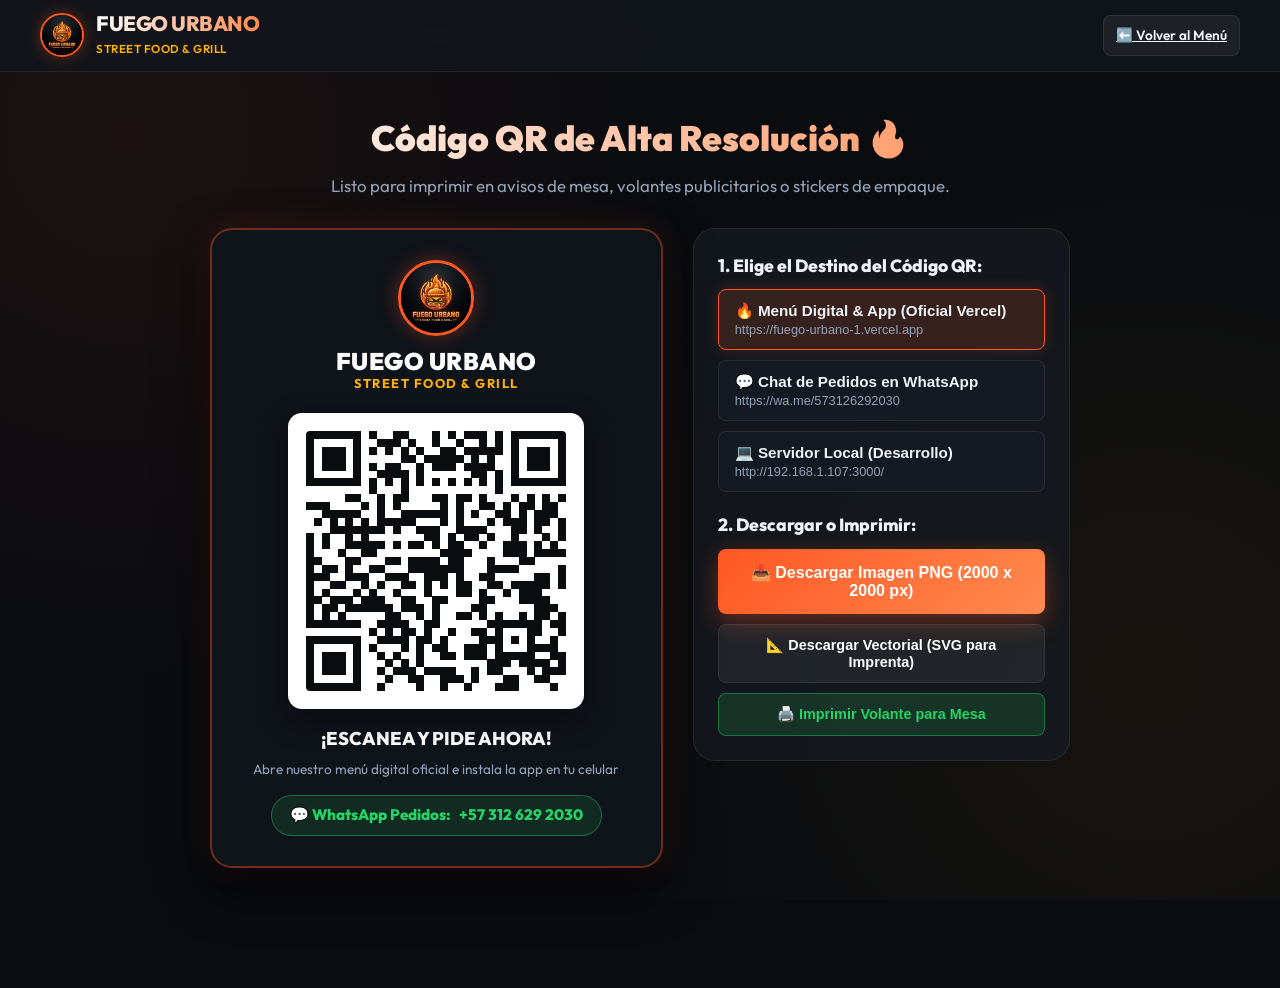
<file: qr.html>
<!DOCTYPE html>
<html lang="es">
<head>
  <meta charset="UTF-8">
  <meta name="viewport" content="width=device-width, initial-scale=1.0">
  <title>Códigos QR de Alta Resolución | Fuego Urbano 🔥</title>
  <link rel="icon" type="image/jpeg" href="assets/images/logo.jpg">
  <link rel="preconnect" href="https://fonts.googleapis.com">
  <link rel="preconnect" href="https://fonts.gstatic.com" crossorigin>
  <link href="https://fonts.googleapis.com/css2?family=Outfit:wght@400;600;700;800;900&display=swap" rel="stylesheet">
  <link rel="stylesheet" href="styles/main.css">
  <style>
    .qr-container {
      max-width: 900px;
      margin: 40px auto;
      padding: 0 20px 80px;
    }

    .qr-header-box {
      text-align: center;
      margin-bottom: 30px;
    }

    .qr-header-box h1 {
      font-size: 2.2rem;
      font-weight: 900;
      background: linear-gradient(90deg, #fff 0%, #ff8a50 100%);
      -webkit-background-clip: text;
      -webkit-text-fill-color: transparent;
      margin-bottom: 8px;
    }

    .qr-header-box p {
      color: var(--text-muted);
      font-size: 1.05rem;
    }

    .qr-grid-layout {
      display: grid;
      grid-template-columns: 1.2fr 1fr;
      gap: 30px;
      align-items: start;
    }

    /* Print flyer card */
    .qr-stand-card {
      background: #0f131a;
      border: 2px solid rgba(255, 87, 34, 0.4);
      border-radius: var(--radius-lg);
      padding: 30px 24px;
      text-align: center;
      box-shadow: 0 20px 50px rgba(0,0,0,0.7), 0 0 30px rgba(255, 87, 34, 0.15);
      position: relative;
    }

    .flyer-logo-badge {
      width: 76px;
      height: 76px;
      border-radius: 50%;
      border: 3px solid var(--primary-fire);
      margin: 0 auto 12px;
      display: block;
      box-shadow: 0 0 20px var(--fire-glow);
    }

    .flyer-brand-title {
      font-size: 1.5rem;
      font-weight: 900;
      letter-spacing: 0.5px;
      color: #fff;
      line-height: 1.1;
    }

    .flyer-brand-sub {
      font-size: 0.8rem;
      color: var(--accent-gold);
      font-weight: 700;
      letter-spacing: 1.5px;
      text-transform: uppercase;
      margin-bottom: 20px;
    }

    .qr-code-frame {
      background: #ffffff;
      padding: 18px;
      border-radius: var(--radius-md);
      display: inline-block;
      margin: 0 auto 16px;
      box-shadow: 0 10px 30px rgba(0, 0, 0, 0.4);
      position: relative;
    }

    #qr-canvas-wrapper {
      display: flex;
      justify-content: center;
      align-items: center;
    }

    #qr-canvas-wrapper canvas {
      max-width: 100%;
      height: auto;
      border-radius: 4px;
      display: block;
    }

    .flyer-callout {
      font-size: 1.15rem;
      font-weight: 800;
      color: #fff;
      margin-bottom: 6px;
    }

    .flyer-callout-sub {
      font-size: 0.85rem;
      color: var(--text-muted);
      margin-bottom: 16px;
    }

    .flyer-phone-pill {
      display: inline-flex;
      align-items: center;
      gap: 8px;
      background: rgba(37, 211, 102, 0.12);
      border: 1px solid rgba(37, 211, 102, 0.4);
      color: var(--whatsapp-green);
      font-weight: 800;
      font-size: 0.95rem;
      padding: 8px 18px;
      border-radius: var(--radius-full);
    }

    /* Options & Actions Box */
    .qr-config-panel {
      background: var(--bg-card);
      border: 1px solid var(--border-subtle);
      border-radius: var(--radius-lg);
      padding: 24px;
      display: flex;
      flex-direction: column;
      gap: 20px;
    }

    .panel-block-title {
      font-size: 1.1rem;
      font-weight: 800;
      margin-bottom: 10px;
    }

    .qr-destination-select {
      display: flex;
      flex-direction: column;
      gap: 10px;
    }

    .dest-option-btn {
      background: var(--bg-surface);
      border: 1px solid var(--border-subtle);
      border-radius: var(--radius-sm);
      padding: 12px 16px;
      text-align: left;
      color: var(--text-main);
      cursor: pointer;
      transition: all 0.2s;
    }

    .dest-option-btn:hover {
      border-color: rgba(255, 87, 34, 0.5);
      background: rgba(255, 87, 34, 0.05);
    }

    .dest-option-btn.active {
      border-color: var(--primary-fire);
      background: rgba(255, 87, 34, 0.15);
      box-shadow: 0 0 15px rgba(255, 87, 34, 0.2);
    }

    .dest-option-btn strong {
      display: block;
      font-size: 0.95rem;
      margin-bottom: 2px;
    }

    .dest-option-btn span {
      font-size: 0.8rem;
      color: var(--text-muted);
      word-break: break-all;
    }

    .custom-url-input-wrap {
      margin-top: 10px;
      display: none;
    }

    .custom-url-input-wrap.visible {
      display: block;
    }

    .download-actions-grid {
      display: flex;
      flex-direction: column;
      gap: 10px;
    }

    .btn-download-highres {
      background: var(--primary-gradient);
      color: #fff;
      border: none;
      padding: 14px 20px;
      border-radius: var(--radius-sm);
      font-weight: 800;
      font-size: 1rem;
      display: flex;
      align-items: center;
      justify-content: center;
      gap: 10px;
      cursor: pointer;
      box-shadow: var(--shadow-fire);
      transition: transform 0.2s;
    }

    .btn-download-highres:hover {
      transform: translateY(-2px);
    }

    .btn-download-svg {
      background: rgba(255, 255, 255, 0.06);
      border: 1px solid var(--border-subtle);
      color: #fff;
      padding: 12px 20px;
      border-radius: var(--radius-sm);
      font-weight: 700;
      font-size: 0.9rem;
      display: flex;
      align-items: center;
      justify-content: center;
      gap: 8px;
      cursor: pointer;
      transition: all 0.2s;
    }

    .btn-download-svg:hover {
      background: rgba(255, 255, 255, 0.12);
      border-color: rgba(255, 255, 255, 0.2);
    }

    .btn-print-flyer {
      background: rgba(37, 211, 102, 0.15);
      border: 1px solid rgba(37, 211, 102, 0.4);
      color: var(--whatsapp-green);
      padding: 12px 20px;
      border-radius: var(--radius-sm);
      font-weight: 700;
      font-size: 0.9rem;
      display: flex;
      align-items: center;
      justify-content: center;
      gap: 8px;
      cursor: pointer;
      transition: all 0.2s;
    }

    .btn-print-flyer:hover {
      background: var(--whatsapp-green);
      color: #fff;
    }

    @media (max-width: 768px) {
      .qr-grid-layout {
        grid-template-columns: 1fr;
      }
    }

    /* Print styles */
    @media print {
      body {
        background: #fff !important;
        color: #000 !important;
      }
      .site-header, .site-footer, .qr-config-panel, .qr-header-box, .btn-back-nav {
        display: none !important;
      }
      .qr-container {
        margin: 0 !important;
        padding: 0 !important;
      }
      .qr-stand-card {
        background: #fff !important;
        color: #000 !important;
        border: 2px solid #000 !important;
        box-shadow: none !important;
        page-break-inside: avoid;
        padding: 40px !important;
      }
      .flyer-brand-title {
        color: #000 !important;
      }
      .flyer-callout {
        color: #000 !important;
      }
      .flyer-callout-sub {
        color: #333 !important;
      }
      .flyer-phone-pill {
        border-color: #000 !important;
        color: #000 !important;
      }
    }
  </style>
</head>
<body>

  <!-- Header -->
  <header class="site-header">
    <div class="header-container">
      <a href="index.html" class="brand-wrapper">
        <img src="assets/images/logo.jpg" alt="Logo Fuego Urbano" class="brand-logo">
        <div class="brand-text">
          <h1>FUEGO URBANO</h1>
          <span>Street Food & Grill</span>
        </div>
      </a>
      <div class="header-actions">
        <a href="index.html" class="btn-custom-view">⬅️ Volver al Menú</a>
      </div>
    </div>
  </header>

  <main class="qr-container">
    <div class="qr-header-box">
      <h1>Código QR de Alta Resolución 🔥</h1>
      <p>Listo para imprimir en avisos de mesa, volantes publicitarios o stickers de empaque.</p>
    </div>

    <div class="qr-grid-layout">
      <!-- Stand / Flyer Preview Card -->
      <div class="qr-stand-card" id="printable-flyer">
        <img src="assets/images/logo.jpg" alt="Logo" class="flyer-logo-badge">
        <h2 class="flyer-brand-title">FUEGO URBANO</h2>
        <div class="flyer-brand-sub">STREET FOOD & GRILL</div>

        <div class="qr-code-frame">
          <div id="qr-canvas-wrapper"></div>
        </div>

        <div class="flyer-callout" id="flyer-callout-text">¡ESCANEA Y PIDE AHORA!</div>
        <p class="flyer-callout-sub" id="flyer-sub-text">Abre nuestro menú digital y realiza tu pedido directamente</p>

        <div class="flyer-phone-pill">
          <span>💬 WhatsApp Pedidos:</span>
          <span>+57 312 629 2030</span>
        </div>
      </div>

      <!-- Config & Download Actions -->
      <div class="qr-config-panel">
        <div>
          <h3 class="panel-block-title">1. Elige el Destino del Código QR:</h3>
          <div class="qr-destination-select">
            <!-- Opción 1: Menú Digital Oficial Vercel -->
            <button class="dest-option-btn active" id="opt-vercel" onclick="selectDestination('vercel')">
              <strong>🔥 Menú Digital & App (Oficial Vercel)</strong>
              <span>https://fuego-urbano-1.vercel.app</span>
            </button>

            <!-- Opción 2: WhatsApp Directo -->
            <button class="dest-option-btn" id="opt-whatsapp" onclick="selectDestination('whatsapp')">
              <strong>💬 Chat de Pedidos en WhatsApp</strong>
              <span>https://wa.me/573126292030</span>
            </button>

            <!-- Opción 3: Red Local -->
            <button class="dest-option-btn" id="opt-local" onclick="selectDestination('local')">
              <strong>💻 Servidor Local (Desarrollo)</strong>
              <span>http://192.168.1.107:3000/</span>
            </button>

            <div id="custom-url-box" class="custom-url-input-wrap">
              <input 
                type="url" 
                id="custom-url-input" 
                class="search-input" 
                placeholder="https://tudominio.com" 
                value="https://fuegourbano.com"
                oninput="updateCustomUrl()" 
              />
            </div>
          </div>
        </div>

        <div>
          <h3 class="panel-block-title">2. Descargar o Imprimir:</h3>
          <div class="download-actions-grid">
            <button class="btn-download-highres" onclick="downloadHighResPng()">
              <span>📥 Descargar Imagen PNG (2000 x 2000 px)</span>
            </button>

            <button class="btn-download-svg" onclick="downloadVectorSvg()">
              <span>📐 Descargar Vectorial (SVG para Imprenta)</span>
            </button>

            <button class="btn-print-flyer" onclick="window.print()">
              <span>🖨️ Imprimir Volante para Mesa</span>
            </button>
          </div>
        </div>
      </div>
    </div>
  </main>

  <script src="js/qrcode.min.js"></script>
  <script>
    const VERCEL_URL = 'https://fuego-urbano-1.vercel.app';
    const WHATSAPP_URL = 'https://wa.me/573126292030?text=Hola%20Fuego%20Urbano%2C%20quiero%20hacer%20un%20pedido%20🔥';
    const LOCAL_IP_MENU_URL = 'http://192.168.1.107:3000/';
    
    let currentUrl = VERCEL_URL;
    let qrInstance = null;

    function renderQR(text) {
      currentUrl = text;
      const container = document.getElementById('qr-canvas-wrapper');
      container.innerHTML = '';
      
      qrInstance = new QRCode(container, {
        text: text,
        width: 260,
        height: 260,
        colorDark: '#0a0c10',
        colorLight: '#ffffff',
        correctLevel: QRCode.CorrectLevel.H
      });
    }

    function selectDestination(type) {
      document.querySelectorAll('.dest-option-btn').forEach(b => b.classList.remove('active'));
      const customBox = document.getElementById('custom-url-box');
      if (customBox) customBox.classList.remove('visible');

      const calloutText = document.getElementById('flyer-callout-text');
      const subText = document.getElementById('flyer-sub-text');

      if (type === 'vercel') {
        const btn = document.getElementById('opt-vercel');
        if (btn) btn.classList.add('active');
        calloutText.textContent = '¡ESCANEA Y PIDE AHORA!';
        subText.textContent = 'Abre nuestro menú digital oficial e instala la app en tu celular';
        renderQR(VERCEL_URL);
      } else if (type === 'whatsapp') {
        const btn = document.getElementById('opt-whatsapp');
        if (btn) btn.classList.add('active');
        calloutText.textContent = '¡CHATEA Y PIDE POR WHATSAPP!';
        subText.textContent = 'Escríbenos directamente al WhatsApp oficial de Fuego Urbano';
        renderQR(WHATSAPP_URL);
      } else if (type === 'local') {
        const btn = document.getElementById('opt-local');
        if (btn) btn.classList.add('active');
        calloutText.textContent = '¡SERVIDOR LOCAL DE PRUEBAS!';
        subText.textContent = 'Acceso a través de tu red Wi-Fi local para desarrollo';
        renderQR(LOCAL_IP_MENU_URL);
      } else if (type === 'custom') {
        const btn = document.getElementById('opt-custom');
        if (btn) btn.classList.add('active');
        if (customBox) customBox.classList.add('visible');
        calloutText.textContent = '¡ESCANEA Y PIDE AHORA!';
        subText.textContent = 'Abre nuestro sitio web oficial';
        const val = document.getElementById('custom-url-input').value.trim() || VERCEL_URL;
        renderQR(val);
      }
    }

    function updateCustomUrl() {
      const val = document.getElementById('custom-url-input').value.trim();
      if (val) {
        renderQR(val);
      }
    }

    // Exportar PNG en Ultra Alta Resolución (2048 x 2048 px con borde blanco)
    function downloadHighResPng() {
      if (!qrInstance) return;

      const model = qrInstance.getModel();
      const moduleCount = model.getModuleCount();
      const exportSize = 2048;
      const quietZoneModules = 4;
      const totalModules = moduleCount + (quietZoneModules * 2);
      const moduleSize = exportSize / totalModules;

      const canvas = document.createElement('canvas');
      canvas.width = exportSize;
      canvas.height = exportSize;
      const ctx = canvas.getContext('2d');

      // Fondo blanco de alta resolución
      ctx.fillStyle = '#ffffff';
      ctx.fillRect(0, 0, exportSize, exportSize);

      // Dibujar módulos oscuros
      ctx.fillStyle = '#0a0c10';
      for (let row = 0; row < moduleCount; row++) {
        for (let col = 0; col < moduleCount; col++) {
          if (model.isDark(row, col)) {
            const x = Math.round((col + quietZoneModules) * moduleSize);
            const y = Math.round((row + quietZoneModules) * moduleSize);
            const w = Math.ceil(moduleSize);
            const h = Math.ceil(moduleSize);
            ctx.fillRect(x, y, w, h);
          }
        }
      }

      // Descargar enlace
      const link = document.createElement('a');
      link.download = 'fuego-urbano-qr-vercel-2048px.png';
      link.href = canvas.toDataURL('image/png');
      link.click();
    }

    // Exportar SVG Vectorial
    function downloadVectorSvg() {
      if (!qrInstance) return;
      const svgString = qrInstance.getSvg();
      const blob = new Blob([svgString], { type: 'image/svg+xml;charset=utf-8' });
      const url = URL.createObjectURL(blob);
      const link = document.createElement('a');
      link.download = 'fuego-urbano-qr-vercel.svg';
      link.href = url;
      link.click();
      URL.revokeObjectURL(url);
    }

    // Iniciar con la opción oficial de Vercel
    window.addEventListener('DOMContentLoaded', () => {
      selectDestination('vercel');
    });
  </script>
</body>
</html>
</file>
<file: styles/main.css>
/* ==========================================================
   FUEGO URBANO | Street Food & Grill - Modern CSS
   ========================================================== */

:root {
  --bg-main: #0a0c10;
  --bg-card: rgba(22, 27, 34, 0.75);
  --bg-card-hover: rgba(30, 38, 48, 0.9);
  --bg-surface: #151921;
  --bg-glass: rgba(18, 22, 29, 0.82);
  
  --primary-fire: #ff5722;
  --primary-fire-hover: #ff3d00;
  --primary-gradient: linear-gradient(135deg, #ff5722 0%, #ff8a50 100%);
  --fire-glow: rgba(255, 87, 34, 0.35);

  --accent-gold: #ffb300;
  --accent-gold-dark: #ffa000;
  
  --whatsapp-green: #25d366;
  --whatsapp-dark: #128c7e;
  --whatsapp-glow: rgba(37, 211, 102, 0.35);

  --text-main: #f0f4f8;
  --text-muted: #94a3b8;
  --text-dim: #64748b;
  --border-subtle: rgba(255, 255, 255, 0.08);
  --border-focus: rgba(255, 87, 34, 0.5);

  --radius-sm: 8px;
  --radius-md: 14px;
  --radius-lg: 22px;
  --radius-full: 9999px;

  --shadow-card: 0 10px 25px -5px rgba(0, 0, 0, 0.5), 0 8px 10px -6px rgba(0, 0, 0, 0.4);
  --shadow-fire: 0 8px 25px rgba(255, 87, 34, 0.35);
  --shadow-wa: 0 8px 25px rgba(37, 211, 102, 0.35);

  --font-main: 'Outfit', -apple-system, BlinkMacSystemFont, 'Segoe UI', Roboto, sans-serif;
}

* {
  box-sizing: border-box;
  margin: 0;
  padding: 0;
  -webkit-tap-highlight-color: transparent;
}

body {
  background-color: var(--bg-main);
  color: var(--text-main);
  font-family: var(--font-main);
  line-height: 1.5;
  min-height: 100vh;
  overflow-x: clip;
  background-image: 
    radial-gradient(circle at 10% 15%, rgba(255, 87, 34, 0.07) 0%, transparent 40%),
    radial-gradient(circle at 90% 75%, rgba(255, 179, 0, 0.05) 0%, transparent 45%);
  background-attachment: fixed;
}

body.modal-open {
  overflow: hidden;
}

/* ==========================================================
   PWA INSTALL BANNER
   ========================================================== */
.pwa-banner {
  position: sticky;
  top: 0;
  left: 0;
  right: 0;
  z-index: 999;
  background: linear-gradient(90deg, #1b202c, #261f26);
  border-bottom: 1px solid rgba(255, 87, 34, 0.4);
  padding: 10px 16px;
  display: none;
  backdrop-filter: blur(10px);
  box-shadow: 0 4px 15px rgba(0,0,0,0.4);
  animation: slideDown 0.4s ease-out forwards;
}

.pwa-banner.visible {
  display: block;
}

.pwa-banner-content {
  max-width: 1200px;
  margin: 0 auto;
  display: flex;
  align-items: center;
  justify-content: space-between;
  gap: 12px;
}

.pwa-banner-left {
  display: flex;
  align-items: center;
  gap: 12px;
}

.pwa-banner-icon {
  width: 38px;
  height: 38px;
  border-radius: var(--radius-sm);
  object-fit: cover;
  box-shadow: 0 0 10px var(--fire-glow);
}

.pwa-banner-text h4 {
  font-size: 0.95rem;
  font-weight: 700;
  color: var(--text-main);
}

.pwa-banner-text p {
  font-size: 0.8rem;
  color: var(--text-muted);
}

.pwa-banner-actions {
  display: flex;
  align-items: center;
  gap: 8px;
}

.btn-pwa-install {
  background: var(--primary-gradient);
  color: #fff;
  border: none;
  font-weight: 700;
  font-size: 0.85rem;
  padding: 8px 16px;
  border-radius: var(--radius-full);
  cursor: pointer;
  box-shadow: var(--shadow-fire);
  transition: transform 0.2s, box-shadow 0.2s;
  white-space: nowrap;
}

.btn-pwa-install:hover {
  transform: translateY(-1px);
}

.btn-pwa-close {
  background: transparent;
  border: none;
  color: var(--text-muted);
  font-size: 1.2rem;
  cursor: pointer;
  padding: 4px 8px;
  border-radius: var(--radius-sm);
}

/* ==========================================================
   HEADER / NAVBAR
   ========================================================== */
.site-header {
  position: sticky;
  top: 0;
  z-index: 100;
  background: var(--bg-glass);
  backdrop-filter: blur(16px);
  border-bottom: 1px solid var(--border-subtle);
  padding: 12px 20px;
}

.header-container {
  max-width: 1200px;
  margin: 0 auto;
  display: flex;
  align-items: center;
  justify-content: space-between;
}

.brand-wrapper {
  display: flex;
  align-items: center;
  gap: 12px;
  text-decoration: none;
  color: inherit;
}

.brand-logo {
  width: 44px;
  height: 44px;
  border-radius: 50%;
  object-fit: cover;
  border: 2px solid var(--primary-fire);
  box-shadow: 0 0 15px var(--fire-glow);
}

.brand-text h1 {
  font-size: 1.3rem;
  font-weight: 800;
  letter-spacing: -0.5px;
  background: linear-gradient(90deg, #fff 0%, #ff8a50 100%);
  -webkit-background-clip: text;
  -webkit-text-fill-color: transparent;
  line-height: 1.1;
}

.brand-text span {
  font-size: 0.72rem;
  color: var(--accent-gold);
  font-weight: 600;
  letter-spacing: 0.5px;
  text-transform: uppercase;
}

.header-actions {
  display: flex;
  align-items: center;
  gap: 10px;
}

.btn-nav-install {
  display: none;
  align-items: center;
  gap: 6px;
  background: rgba(255, 87, 34, 0.15);
  border: 1px solid var(--primary-fire);
  color: var(--primary-fire);
  padding: 8px 14px;
  border-radius: var(--radius-full);
  font-size: 0.85rem;
  font-weight: 700;
  cursor: pointer;
  transition: all 0.2s;
}

.btn-nav-install:hover {
  background: var(--primary-fire);
  color: #fff;
}

.btn-header-qr {
  display: inline-flex;
  align-items: center;
  gap: 6px;
  background: rgba(255, 255, 255, 0.06);
  border: 1px solid var(--border-subtle);
  color: var(--text-main);
  padding: 8px 14px;
  border-radius: var(--radius-full);
  font-size: 0.85rem;
  font-weight: 600;
  text-decoration: none;
  transition: all 0.2s;
}

.btn-header-qr:hover {
  background: rgba(255, 255, 255, 0.12);
  border-color: rgba(255, 255, 255, 0.2);
}

.btn-header-wa {
  display: inline-flex;
  align-items: center;
  gap: 6px;
  background: rgba(37, 211, 102, 0.12);
  border: 1px solid rgba(37, 211, 102, 0.4);
  color: var(--whatsapp-green);
  padding: 8px 14px;
  border-radius: var(--radius-full);
  font-size: 0.85rem;
  font-weight: 700;
  text-decoration: none;
  transition: all 0.2s;
}

.btn-header-wa:hover {
  background: var(--whatsapp-green);
  color: #fff;
  box-shadow: var(--shadow-wa);
}

.btn-header-cart {
  position: relative;
  background: var(--primary-gradient);
  border: none;
  color: #fff;
  padding: 8px 16px;
  border-radius: var(--radius-full);
  font-weight: 700;
  font-size: 0.9rem;
  cursor: pointer;
  display: inline-flex;
  align-items: center;
  gap: 8px;
  box-shadow: var(--shadow-fire);
  transition: transform 0.2s, box-shadow 0.2s;
}

.btn-header-cart:hover {
  transform: translateY(-2px);
  box-shadow: 0 8px 25px var(--fire-glow);
}

.cart-badge {
  background: #fff;
  color: var(--primary-fire);
  font-size: 0.75rem;
  font-weight: 900;
  min-width: 22px;
  height: 22px;
  border-radius: 50%;
  display: inline-flex;
  align-items: center;
  justify-content: center;
  padding: 0 4px;
}

.bounce-badge {
  animation: badgeBounce 0.4s ease;
}

@keyframes badgeBounce {
  0% { transform: scale(1); }
  50% { transform: scale(1.4); }
  100% { transform: scale(1); }
}

/* ==========================================================
   HERO BANNER
   ========================================================== */
.hero-section {
  position: relative;
  padding: 28px 20px 24px;
  overflow: hidden;
}

.hero-content {
  max-width: 1260px;
  margin: 0 auto;
  display: grid;
  grid-template-columns: 1.15fr 0.85fr;
  align-items: center;
  gap: 28px;
}

.hero-tag {
  display: inline-flex;
  align-items: center;
  gap: 6px;
  background: rgba(255, 87, 34, 0.15);
  border: 1px solid rgba(255, 87, 34, 0.3);
  color: #ff8a50;
  padding: 6px 14px;
  border-radius: var(--radius-full);
  font-size: 0.85rem;
  font-weight: 700;
  margin-bottom: 16px;
}

.hero-title {
  font-size: 2.8rem;
  font-weight: 900;
  line-height: 1.1;
  margin-bottom: 16px;
}

.hero-title .highlight {
  background: linear-gradient(120deg, #ff5722, #ffb300);
  -webkit-background-clip: text;
  -webkit-text-fill-color: transparent;
}

.hero-subtitle {
  color: var(--text-muted);
  font-size: 1.1rem;
  margin-bottom: 24px;
  max-width: 520px;
}

.hero-badges-row {
  display: flex;
  flex-wrap: wrap;
  gap: 16px;
  margin-bottom: 24px;
}

.hero-badge-item {
  display: flex;
  align-items: center;
  gap: 8px;
  font-size: 0.88rem;
  color: var(--text-main);
  background: rgba(255, 255, 255, 0.04);
  padding: 8px 14px;
  border-radius: var(--radius-full);
  border: 1px solid var(--border-subtle);
}

.hero-banner-img-wrapper {
  position: relative;
  border-radius: var(--radius-lg);
  overflow: hidden;
  box-shadow: 0 20px 40px rgba(0,0,0,0.6);
  border: 1px solid var(--border-subtle);
  cursor: pointer;
}

.hero-banner-img {
  width: 100%;
  height: 290px;
  object-fit: cover;
  display: block;
  transition: transform 0.6s ease;
}

.hero-banner-img-wrapper:hover .hero-banner-img {
  transform: scale(1.03);
}

.hero-floating-pill {
  position: absolute;
  bottom: 16px;
  left: 16px;
  background: rgba(11, 14, 18, 0.85);
  backdrop-filter: blur(10px);
  padding: 10px 16px;
  border-radius: var(--radius-md);
  border: 1px solid rgba(255, 87, 34, 0.4);
  display: flex;
  align-items: center;
  gap: 10px;
}

.hero-pill-badge {
  background: var(--primary-fire);
  color: #fff;
  font-size: 0.7rem;
  font-weight: 800;
  padding: 2px 8px;
  border-radius: var(--radius-sm);
  text-transform: uppercase;
}

.hero-pill-title {
  font-size: 0.88rem;
  font-weight: 700;
}

.hero-pill-price {
  color: var(--accent-gold);
  font-weight: 800;
  font-size: 0.88rem;
}

/* ==========================================================
   CATEGORY BAR & SEARCH
   ========================================================== */
.menu-controls-section {
  background: rgba(18, 22, 29, 0.65);
  backdrop-filter: blur(14px);
  border-top: 1px solid var(--border-subtle);
  border-bottom: 1px solid var(--border-subtle);
  padding: 16px 20px;
}

.menu-controls-container {
  max-width: 1260px;
  margin: 0 auto;
  display: flex;
  flex-direction: column;
  gap: 12px;
}

.search-box-wrapper {
  position: relative;
  width: 100%;
}

.search-icon {
  position: absolute;
  left: 14px;
  top: 50%;
  transform: translateY(-50%);
  color: var(--text-dim);
  font-size: 1.1rem;
}

.search-input {
  width: 100%;
  background: var(--bg-surface);
  border: 1px solid var(--border-subtle);
  border-radius: var(--radius-full);
  padding: 12px 16px 12px 42px;
  color: var(--text-main);
  font-family: inherit;
  font-size: 0.95rem;
  outline: none;
  transition: border-color 0.2s, box-shadow 0.2s;
}

.search-input:focus {
  border-color: var(--primary-fire);
  box-shadow: 0 0 0 3px rgba(255, 87, 34, 0.2);
}

.categories-scroll-wrapper {
  display: flex;
  gap: 10px;
  overflow-x: auto;
  padding-bottom: 4px;
  scrollbar-width: none;
  -ms-overflow-style: none;
}

.categories-scroll-wrapper::-webkit-scrollbar {
  display: none;
}

.cat-pill {
  background: var(--bg-surface);
  color: var(--text-muted);
  border: 1px solid var(--border-subtle);
  padding: 8px 18px;
  border-radius: var(--radius-full);
  font-size: 0.9rem;
  font-weight: 600;
  cursor: pointer;
  white-space: nowrap;
  transition: all 0.2s;
  display: inline-flex;
  align-items: center;
  gap: 6px;
}

.cat-pill:hover {
  background: rgba(255, 255, 255, 0.08);
  color: var(--text-main);
}

.cat-pill.active {
  background: var(--primary-gradient);
  color: #fff;
  border-color: transparent;
  box-shadow: var(--shadow-fire);
}

/* ==========================================================
   2-COLUMN MASTER-DETAIL CATALOG (LEFT: PRODUCTS | RIGHT: DESCRIPTION)
   ========================================================== */
.catalog-section {
  max-width: 1260px;
  margin: 0 auto;
  padding: 28px 20px 90px;
  scroll-margin-top: 76px;
}

.section-header {
  display: flex;
  align-items: flex-end;
  justify-content: space-between;
  gap: 16px;
  margin-bottom: 22px;
}

.section-title {
  font-size: 1.65rem;
  font-weight: 800;
  line-height: 1.2;
}

.section-subtitle {
  font-size: 0.9rem;
  color: var(--text-muted);
  margin-top: 4px;
}

.catalog-count-badge {
  background: rgba(255, 87, 34, 0.14);
  border: 1px solid rgba(255, 87, 34, 0.35);
  color: #ff8a50;
  font-size: 0.82rem;
  font-weight: 700;
  padding: 6px 14px;
  border-radius: var(--radius-full);
  white-space: nowrap;
}

.menu-split-layout {
  display: grid;
  grid-template-columns: minmax(340px, 0.96fr) minmax(380px, 1.04fr);
  gap: 28px;
  align-items: start;
}

/* --- Columna Izquierda: Lista de Productos --- */
.menu-products-column {
  min-width: 0;
}

.products-list {
  display: flex;
  flex-direction: column;
  gap: 14px;
}

.product-row-card {
  position: relative;
  background: var(--bg-card);
  border: 1px solid var(--border-subtle);
  border-radius: var(--radius-md);
  padding: 14px;
  display: flex;
  gap: 16px;
  align-items: stretch;
  cursor: pointer;
  transition: transform 0.2s ease, border-color 0.2s ease, background 0.2s ease, box-shadow 0.2s ease;
  backdrop-filter: blur(8px);
  overflow: hidden;
}

.product-row-card::before {
  content: '';
  position: absolute;
  left: 0;
  top: 12px;
  bottom: 12px;
  width: 4px;
  border-radius: 0 4px 4px 0;
  background: var(--primary-gradient);
  opacity: 0;
  transform: scaleY(0.4);
  transition: opacity 0.2s ease, transform 0.2s ease;
}

.product-row-card:hover {
  transform: translateX(3px);
  border-color: rgba(255, 87, 34, 0.45);
  background: var(--bg-card-hover);
}

.product-row-card.active {
  border-color: var(--primary-fire);
  background: linear-gradient(135deg, rgba(255, 87, 34, 0.14) 0%, rgba(22, 27, 34, 0.94) 100%);
  box-shadow: 0 10px 26px rgba(0, 0, 0, 0.45), 0 0 18px rgba(255, 87, 34, 0.18);
}

.product-row-card.active::before {
  opacity: 1;
  transform: scaleY(1);
}

.product-row-thumb {
  position: relative;
  width: 108px;
  height: 108px;
  border-radius: 12px;
  overflow: hidden;
  flex-shrink: 0;
  background: var(--bg-surface);
  border: 1px solid rgba(255, 255, 255, 0.06);
}

.product-row-thumb img {
  width: 100%;
  height: 100%;
  object-fit: cover;
  display: block;
  transition: transform 0.45s ease;
}

.product-row-card:hover .product-row-thumb img,
.product-row-card.active .product-row-thumb img {
  transform: scale(1.06);
}

.thumb-fire-dot {
  position: absolute;
  top: 6px;
  left: 6px;
  width: 24px;
  height: 24px;
  border-radius: 50%;
  background: rgba(11, 14, 18, 0.85);
  display: flex;
  align-items: center;
  justify-content: center;
  font-size: 0.78rem;
  border: 1px solid rgba(255, 87, 34, 0.5);
}

.product-row-content {
  flex: 1;
  min-width: 0;
  display: flex;
  flex-direction: column;
  justify-content: space-between;
  gap: 6px;
}

.product-row-top {
  display: flex;
  align-items: center;
  justify-content: space-between;
  gap: 8px;
  flex-wrap: wrap;
}

.row-category-tag {
  font-size: 0.72rem;
  font-weight: 700;
  color: var(--text-dim);
  text-transform: uppercase;
  letter-spacing: 0.4px;
}

.row-badge {
  background: rgba(255, 87, 34, 0.16);
  border: 1px solid rgba(255, 87, 34, 0.45);
  color: #ff9e7d;
  font-size: 0.7rem;
  font-weight: 800;
  padding: 2px 9px;
  border-radius: var(--radius-full);
}

.product-row-title {
  font-size: 1.06rem;
  font-weight: 800;
  line-height: 1.25;
  color: var(--text-main);
  transition: color 0.2s;
}

.product-row-card.active .product-row-title {
  color: #ffffff;
}

.product-row-preview {
  font-size: 0.82rem;
  color: var(--text-muted);
  line-height: 1.4;
  display: -webkit-box;
  -webkit-line-clamp: 2;
  -webkit-box-orient: vertical;
  overflow: hidden;
}

.product-row-bottom {
  display: flex;
  align-items: center;
  justify-content: space-between;
  gap: 10px;
  margin-top: 4px;
}

.row-price-group {
  display: flex;
  align-items: center;
  gap: 10px;
}

.product-price {
  font-size: 1.12rem;
  font-weight: 900;
  color: var(--accent-gold);
  white-space: nowrap;
}

.row-inspect-hint {
  font-size: 0.76rem;
  font-weight: 600;
  color: var(--primary-fire);
  opacity: 0;
  transform: translateX(-4px);
  transition: opacity 0.2s, transform 0.2s;
}

.product-row-card:hover .row-inspect-hint,
.product-row-card.active .row-inspect-hint {
  opacity: 1;
  transform: translateX(0);
}

.btn-row-quick-add {
  background: var(--primary-gradient);
  border: none;
  color: #fff;
  padding: 7px 14px;
  border-radius: var(--radius-full);
  font-size: 0.82rem;
  font-weight: 700;
  cursor: pointer;
  display: inline-flex;
  align-items: center;
  gap: 5px;
  box-shadow: 0 4px 12px var(--fire-glow);
  transition: transform 0.2s, box-shadow 0.2s, background 0.2s;
  flex-shrink: 0;
}

.btn-row-quick-add:hover {
  transform: translateY(-2px);
  box-shadow: 0 6px 18px var(--fire-glow);
}

.btn-row-quick-add.added {
  background: var(--whatsapp-green);
  box-shadow: 0 4px 12px var(--whatsapp-glow);
}

/* --- Columna Derecha: Descripción Sticky & Personalizador --- */
.menu-description-column {
  position: sticky;
  top: 86px;
  min-width: 0;
}

.product-inspector-card {
  background: rgba(20, 24, 33, 0.92);
  border: 1px solid rgba(255, 255, 255, 0.1);
  border-radius: var(--radius-lg);
  box-shadow: 0 22px 50px -12px rgba(0, 0, 0, 0.65), 0 0 30px rgba(255, 87, 34, 0.08);
  backdrop-filter: blur(16px);
  overflow: hidden;
  max-height: calc(100vh - 106px);
  display: flex;
  flex-direction: column;
}

.inspector-animated-wrap {
  display: flex;
  flex-direction: column;
  max-height: calc(100vh - 106px);
  animation: inspectorReveal 0.28s cubic-bezier(0.16, 1, 0.3, 1);
}

@keyframes inspectorReveal {
  from {
    opacity: 0;
    transform: translateY(8px);
  }
  to {
    opacity: 1;
    transform: translateY(0);
  }
}

.inspector-scroll-body {
  overflow-y: auto;
  flex: 1;
  scrollbar-width: thin;
  scrollbar-color: rgba(255, 87, 34, 0.4) transparent;
}

.inspector-scroll-body::-webkit-scrollbar {
  width: 6px;
}

.inspector-scroll-body::-webkit-scrollbar-thumb {
  background: rgba(255, 87, 34, 0.35);
  border-radius: 6px;
}

.inspector-media {
  position: relative;
  width: 100%;
  height: 235px;
  overflow: hidden;
  background: var(--bg-main);
  cursor: pointer;
}

.inspector-media img {
  width: 100%;
  height: 100%;
  object-fit: cover;
  display: block;
}

.inspector-media-overlay {
  position: absolute;
  inset: 0;
  background: linear-gradient(180deg, rgba(10, 12, 16, 0.15) 0%, rgba(20, 24, 33, 0.95) 100%);
}

.inspector-cat-pill {
  position: absolute;
  top: 14px;
  left: 14px;
  background: rgba(11, 14, 18, 0.8);
  border: 1px solid rgba(255, 255, 255, 0.15);
  color: var(--text-main);
  font-size: 0.78rem;
  font-weight: 700;
  padding: 5px 12px;
  border-radius: var(--radius-full);
  backdrop-filter: blur(8px);
}

.inspector-badge {
  position: absolute;
  top: 14px;
  right: 14px;
  background: rgba(255, 87, 34, 0.92);
  color: #fff;
  font-size: 0.76rem;
  font-weight: 800;
  padding: 5px 12px;
  border-radius: var(--radius-full);
  box-shadow: 0 4px 12px var(--fire-glow);
}

.inspector-body {
  padding: 18px 22px 22px;
  display: flex;
  flex-direction: column;
  gap: 16px;
}

.inspector-header {
  display: flex;
  align-items: flex-start;
  justify-content: space-between;
  gap: 14px;
}

.inspector-title {
  font-size: 1.45rem;
  font-weight: 900;
  line-height: 1.2;
  color: #fff;
}

.inspector-price {
  font-size: 1.45rem;
  font-weight: 900;
  color: var(--accent-gold);
  white-space: nowrap;
}

.inspector-meta-pills {
  display: flex;
  flex-wrap: wrap;
  gap: 8px;
}

.meta-pill {
  background: rgba(255, 255, 255, 0.05);
  border: 1px solid var(--border-subtle);
  color: var(--text-muted);
  font-size: 0.78rem;
  font-weight: 600;
  padding: 4px 10px;
  border-radius: var(--radius-full);
}

.inspector-desc-block {
  background: rgba(255, 255, 255, 0.03);
  border: 1px solid var(--border-subtle);
  border-radius: var(--radius-md);
  padding: 14px 16px;
}

.inspector-section-label {
  display: block;
  font-size: 0.8rem;
  font-weight: 800;
  text-transform: uppercase;
  letter-spacing: 0.6px;
  color: #ff9e7d;
  margin-bottom: 6px;
}

.inspector-description {
  font-size: 0.95rem;
  color: var(--text-main);
  line-height: 1.6;
}

.inspector-highlights {
  display: flex;
  flex-wrap: wrap;
  gap: 8px;
}

.highlight-chip {
  background: rgba(255, 179, 0, 0.09);
  border: 1px solid rgba(255, 179, 0, 0.25);
  color: #ffd573;
  font-size: 0.78rem;
  font-weight: 700;
  padding: 5px 11px;
  border-radius: var(--radius-full);
}

.inspector-section-head {
  display: flex;
  align-items: center;
  justify-content: space-between;
  margin-bottom: 8px;
}

.inspector-section-head .inspector-section-label {
  margin-bottom: 0;
}

.optional-tag {
  font-size: 0.72rem;
  color: var(--text-dim);
  background: rgba(255, 255, 255, 0.05);
  padding: 2px 8px;
  border-radius: var(--radius-full);
}

.inspector-notes-input {
  width: 100%;
  background: var(--bg-main);
  border: 1px solid var(--border-subtle);
  border-radius: var(--radius-sm);
  padding: 10px 12px;
  color: #fff;
  font-family: inherit;
  font-size: 0.88rem;
  outline: none;
  transition: border-color 0.2s;
}

.inspector-notes-input:focus {
  border-color: var(--primary-fire);
}

.inspector-footer {
  padding: 16px 22px;
  border-top: 1px solid var(--border-subtle);
  background: rgba(11, 14, 18, 0.92);
  display: flex;
  align-items: center;
  gap: 14px;
}

.inspector-qty-control button {
  width: 34px;
  height: 34px;
}

.btn-add-modal-cart.added-feedback {
  background: var(--whatsapp-green);
  box-shadow: var(--shadow-wa);
}

.inspector-empty {
  padding: 60px 24px;
  text-align: center;
  color: var(--text-muted);
}

.inspector-empty h4 {
  color: var(--text-main);
  font-size: 1.2rem;
  margin-bottom: 8px;
}

.btn-custom-view {
  flex: 1;
  background: rgba(255, 255, 255, 0.06);
  border: 1px solid var(--border-subtle);
  color: var(--text-main);
  padding: 9px 12px;
  border-radius: var(--radius-sm);
  font-size: 0.85rem;
  font-weight: 600;
  cursor: pointer;
  transition: all 0.2s;
}

.btn-custom-view:hover {
  background: rgba(255, 255, 255, 0.12);
  border-color: rgba(255, 255, 255, 0.2);
}

.btn-reset-filters {
  margin-top: 16px;
  background: var(--primary-gradient);
  border: none;
  color: #fff;
  padding: 10px 20px;
  border-radius: var(--radius-full);
  font-weight: 700;
  cursor: pointer;
  box-shadow: var(--shadow-fire);
}

.empty-products {
  background: var(--bg-card);
  border: 1px solid var(--border-subtle);
  border-radius: var(--radius-md);
  text-align: center;
  padding: 50px 20px;
  color: var(--text-muted);
}

.empty-icon {
  font-size: 3rem;
  display: block;
  margin-bottom: 12px;
}

/* ==========================================================
   FLOATING ACTION BUTTONS
   ========================================================== */
.floating-actions {
  position: fixed;
  bottom: 24px;
  right: 20px;
  z-index: 95;
  display: flex;
  flex-direction: column;
  gap: 14px;
  align-items: flex-end;
}

.btn-floating-wa {
  position: relative;
  width: 56px;
  height: 56px;
  border-radius: 50%;
  background: #25d366;
  color: #fff;
  display: flex;
  align-items: center;
  justify-content: center;
  font-size: 1.8rem;
  box-shadow: var(--shadow-wa);
  text-decoration: none;
  transition: transform 0.2s, box-shadow 0.2s;
  animation: pulseWa 2.5s infinite;
}

.btn-floating-wa:hover {
  transform: scale(1.08);
}

@keyframes pulseWa {
  0% { box-shadow: 0 0 0 0 rgba(37, 211, 102, 0.6); }
  70% { box-shadow: 0 0 0 14px rgba(37, 211, 102, 0); }
  100% { box-shadow: 0 0 0 0 rgba(37, 211, 102, 0); }
}

.btn-floating-cart {
  position: relative;
  background: var(--primary-gradient);
  color: #fff;
  border: none;
  padding: 12px 22px;
  border-radius: var(--radius-full);
  display: flex;
  align-items: center;
  gap: 10px;
  font-weight: 800;
  font-size: 0.95rem;
  cursor: pointer;
  box-shadow: var(--shadow-fire);
  transition: transform 0.2s, box-shadow 0.2s;
}

.btn-floating-cart.hidden {
  display: none;
}

.btn-floating-cart:hover {
  transform: translateY(-2px);
  box-shadow: 0 10px 30px var(--fire-glow);
}

/* ==========================================================
   CART DRAWER
   ========================================================== */
.drawer-backdrop, .modal-backdrop {
  position: fixed;
  inset: 0;
  background: rgba(0, 0, 0, 0.7);
  backdrop-filter: blur(4px);
  z-index: 200;
  opacity: 0;
  visibility: hidden;
  transition: opacity 0.3s ease, visibility 0.3s ease;
}

.drawer-backdrop.open, .modal-backdrop.open {
  opacity: 1;
  visibility: visible;
}

.cart-drawer {
  position: fixed;
  top: 0;
  right: -100%;
  bottom: 0;
  width: 100%;
  max-width: 440px;
  background: var(--bg-surface);
  border-left: 1px solid var(--border-subtle);
  z-index: 201;
  display: flex;
  flex-direction: column;
  box-shadow: -10px 0 30px rgba(0,0,0,0.7);
  transition: right 0.35s cubic-bezier(0.16, 1, 0.3, 1);
}

.cart-drawer.open {
  right: 0;
}

.cart-drawer-header {
  padding: 20px;
  border-bottom: 1px solid var(--border-subtle);
  display: flex;
  align-items: center;
  justify-content: space-between;
  background: rgba(11, 14, 18, 0.6);
}

.cart-drawer-header h3 {
  font-size: 1.25rem;
  font-weight: 800;
}

.btn-close-drawer {
  background: transparent;
  border: none;
  color: var(--text-muted);
  font-size: 1.4rem;
  cursor: pointer;
  padding: 4px;
}

.cart-items-container {
  flex-grow: 1;
  overflow-y: auto;
  padding: 20px;
}

.cart-empty-state {
  display: flex;
  flex-direction: column;
  align-items: center;
  justify-content: center;
  text-align: center;
  height: 100%;
  color: var(--text-muted);
  gap: 12px;
}

.cart-empty-icon {
  font-size: 3.5rem;
}

.cart-item-card {
  display: flex;
  gap: 14px;
  padding: 14px;
  background: rgba(255, 255, 255, 0.03);
  border: 1px solid var(--border-subtle);
  border-radius: var(--radius-md);
  margin-bottom: 14px;
}

.cart-item-img {
  width: 70px;
  height: 70px;
  border-radius: var(--radius-sm);
  object-fit: cover;
  flex-shrink: 0;
}

.cart-item-info {
  flex-grow: 1;
  display: flex;
  flex-direction: column;
  gap: 4px;
}

.cart-item-title {
  font-size: 0.95rem;
  font-weight: 700;
}

.cart-item-price {
  font-size: 0.8rem;
  color: var(--text-dim);
}

.cart-item-extras {
  font-size: 0.75rem;
  color: var(--accent-gold);
  display: flex;
  flex-direction: column;
}

.cart-item-note {
  font-size: 0.75rem;
  color: var(--text-muted);
  font-style: italic;
}

.cart-item-actions {
  display: flex;
  align-items: center;
  justify-content: space-between;
  margin-top: 8px;
}

.qty-control {
  display: inline-flex;
  align-items: center;
  background: var(--bg-main);
  border: 1px solid var(--border-subtle);
  border-radius: var(--radius-full);
}

.qty-control button {
  background: transparent;
  border: none;
  color: var(--text-main);
  width: 28px;
  height: 28px;
  font-size: 1rem;
  font-weight: 700;
  cursor: pointer;
  display: flex;
  align-items: center;
  justify-content: center;
}

.qty-display {
  font-size: 0.85rem;
  font-weight: 700;
  min-width: 24px;
  text-align: center;
}

.cart-item-subtotal {
  font-weight: 800;
  font-size: 0.95rem;
  color: var(--accent-gold);
}

.btn-item-delete {
  background: transparent;
  border: none;
  font-size: 1rem;
  cursor: pointer;
  opacity: 0.7;
  transition: opacity 0.2s;
}

.btn-item-delete:hover {
  opacity: 1;
}

.cart-drawer-footer {
  padding: 20px;
  border-top: 1px solid var(--border-subtle);
  background: rgba(11, 14, 18, 0.8);
}

.cart-totals-summary {
  display: flex;
  flex-direction: column;
  gap: 8px;
  margin-bottom: 16px;
}

.total-row {
  display: flex;
  justify-content: space-between;
  font-size: 0.9rem;
  color: var(--text-muted);
}

.total-row.highlight {
  font-size: 1.15rem;
  font-weight: 800;
  color: var(--text-main);
  border-top: 1px dashed var(--border-subtle);
  padding-top: 8px;
  margin-top: 4px;
}

.total-row.highlight span:last-child {
  color: var(--accent-gold);
}

.cart-action-buttons {
  display: flex;
  gap: 10px;
}

.btn-clear-cart {
  background: rgba(255, 255, 255, 0.05);
  border: 1px solid var(--border-subtle);
  color: var(--text-muted);
  padding: 12px 14px;
  border-radius: var(--radius-sm);
  font-size: 0.85rem;
  cursor: pointer;
}

.btn-proceed-checkout {
  flex-grow: 1;
  background: var(--whatsapp-green);
  border: none;
  color: #fff;
  padding: 12px 16px;
  border-radius: var(--radius-sm);
  font-weight: 800;
  font-size: 0.95rem;
  display: inline-flex;
  align-items: center;
  justify-content: center;
  gap: 8px;
  cursor: pointer;
  box-shadow: var(--shadow-wa);
  transition: transform 0.2s;
}

.btn-proceed-checkout:hover {
  transform: translateY(-2px);
  background: #20ba59;
}

/* ==========================================================
   MODALS (PRODUCT DETAIL & CHECKOUT)
   ========================================================== */
.modal-window {
  position: fixed;
  top: 50%;
  left: 50%;
  transform: translate(-50%, -50%) scale(0.95);
  width: 90%;
  max-width: 520px;
  max-height: 90vh;
  background: var(--bg-surface);
  border: 1px solid var(--border-subtle);
  border-radius: var(--radius-lg);
  z-index: 210;
  display: flex;
  flex-direction: column;
  overflow: hidden;
  box-shadow: 0 25px 50px -12px rgba(0, 0, 0, 0.75);
  opacity: 0;
  visibility: hidden;
  transition: all 0.3s cubic-bezier(0.16, 1, 0.3, 1);
}

.modal-window.open {
  opacity: 1;
  visibility: visible;
  transform: translate(-50%, -50%) scale(1);
}

.modal-header {
  padding: 18px 20px;
  display: flex;
  align-items: center;
  justify-content: space-between;
  border-bottom: 1px solid var(--border-subtle);
}

.modal-header h3 {
  font-size: 1.2rem;
  font-weight: 800;
}

.btn-modal-close {
  background: transparent;
  border: none;
  color: var(--text-muted);
  font-size: 1.4rem;
  cursor: pointer;
}

.modal-body {
  padding: 20px;
  overflow-y: auto;
}

.modal-detail-img {
  width: 100%;
  height: 220px;
  object-fit: cover;
  border-radius: var(--radius-md);
  margin-bottom: 16px;
}

.modal-detail-title {
  font-size: 1.35rem;
  font-weight: 800;
  margin-bottom: 6px;
}

.modal-detail-top-row {
  display: flex;
  align-items: center;
  justify-content: space-between;
  flex-wrap: wrap;
  gap: 10px;
  margin-bottom: 10px;
}

.modal-detail-price {
  font-size: 1.25rem;
  font-weight: 900;
  color: var(--accent-gold);
}

.modal-detail-desc {
  font-size: 0.9rem;
  color: var(--text-muted);
  margin-bottom: 14px;
  line-height: 1.5;
}

#modal-detail-highlights {
  margin-bottom: 18px;
}

.extras-section {
  margin-bottom: 20px;
}

.extras-title {
  font-size: 0.95rem;
  font-weight: 700;
  margin-bottom: 10px;
  color: var(--text-main);
}

.extras-list {
  display: flex;
  flex-direction: column;
  gap: 8px;
}

.extra-checkbox-item {
  display: flex;
  align-items: center;
  justify-content: space-between;
  padding: 10px 14px;
  background: rgba(255, 255, 255, 0.03);
  border: 1px solid var(--border-subtle);
  border-radius: var(--radius-sm);
  cursor: pointer;
  transition: background 0.2s, border-color 0.2s;
}

.extra-checkbox-item:hover {
  background: rgba(255, 255, 255, 0.06);
}

.extra-checkbox-item input {
  accent-color: var(--primary-fire);
  margin-right: 10px;
}

.extra-name {
  font-size: 0.88rem;
  flex-grow: 1;
}

.extra-price {
  font-size: 0.85rem;
  font-weight: 700;
  color: var(--accent-gold);
}

.modal-notes-section {
  margin-bottom: 20px;
}

.modal-notes-section label {
  display: block;
  font-size: 0.85rem;
  font-weight: 700;
  margin-bottom: 6px;
  color: var(--text-muted);
}

.modal-notes-section input {
  width: 100%;
  background: var(--bg-main);
  border: 1px solid var(--border-subtle);
  border-radius: var(--radius-sm);
  padding: 10px 12px;
  color: #fff;
  font-family: inherit;
  font-size: 0.9rem;
  outline: none;
}

.modal-footer {
  padding: 18px 20px;
  border-top: 1px solid var(--border-subtle);
  display: flex;
  align-items: center;
  justify-content: space-between;
  gap: 16px;
  background: rgba(11, 14, 18, 0.7);
}

.btn-add-modal-cart {
  flex-grow: 1;
  background: var(--primary-gradient);
  border: none;
  color: #fff;
  padding: 12px 18px;
  border-radius: var(--radius-sm);
  font-weight: 800;
  font-size: 0.95rem;
  display: flex;
  align-items: center;
  justify-content: space-between;
  cursor: pointer;
  box-shadow: var(--shadow-fire);
}

/* ==========================================================
   CHECKOUT FORM STYLES
   ========================================================== */
.checkout-form {
  display: flex;
  flex-direction: column;
  gap: 16px;
}

.form-group {
  display: flex;
  flex-direction: column;
  gap: 6px;
}

.form-group label {
  font-size: 0.85rem;
  font-weight: 700;
  color: var(--text-muted);
}

.form-group input, .form-group select {
  background: var(--bg-main);
  border: 1px solid var(--border-subtle);
  border-radius: var(--radius-sm);
  padding: 10px 14px;
  color: #fff;
  font-family: inherit;
  font-size: 0.9rem;
  outline: none;
  transition: border-color 0.2s;
}

.form-group input:focus, .form-group select:focus {
  border-color: var(--primary-fire);
}

.radio-pills-group {
  display: grid;
  grid-template-columns: 1fr 1fr;
  gap: 10px;
}

.radio-pill-card {
  display: flex;
  align-items: center;
  gap: 8px;
  padding: 10px 14px;
  background: var(--bg-main);
  border: 1px solid var(--border-subtle);
  border-radius: var(--radius-sm);
  cursor: pointer;
  font-size: 0.88rem;
  font-weight: 600;
}

.radio-pill-card input {
  accent-color: var(--primary-fire);
}

.checkout-totals-box {
  background: rgba(255, 255, 255, 0.03);
  border: 1px solid var(--border-subtle);
  border-radius: var(--radius-sm);
  padding: 12px 14px;
  display: flex;
  flex-direction: column;
  gap: 6px;
}

.btn-send-whatsapp-order {
  width: 100%;
  background: #25d366;
  border: none;
  color: #fff;
  padding: 14px;
  border-radius: var(--radius-sm);
  font-weight: 800;
  font-size: 1rem;
  display: inline-flex;
  align-items: center;
  justify-content: center;
  gap: 10px;
  cursor: pointer;
  box-shadow: var(--shadow-wa);
  transition: transform 0.2s, background 0.2s;
}

.btn-send-whatsapp-order:hover {
  background: #20ba59;
  transform: translateY(-2px);
}

/* ==========================================================
   IOS INSTALL MODAL INSTRUCTIONS
   ========================================================== */
.ios-instruction-step {
  display: flex;
  align-items: flex-start;
  gap: 12px;
  margin-bottom: 16px;
}

.step-num {
  width: 28px;
  height: 28px;
  border-radius: 50%;
  background: var(--primary-fire);
  color: #fff;
  display: flex;
  align-items: center;
  justify-content: center;
  font-weight: 800;
  font-size: 0.85rem;
  flex-shrink: 0;
}

.step-text {
  font-size: 0.9rem;
  color: var(--text-main);
}

.step-text strong {
  color: var(--accent-gold);
}

/* ==========================================================
   TOAST NOTIFICATIONS
   ========================================================== */
.toast-container {
  position: fixed;
  bottom: 24px;
  left: 20px;
  z-index: 300;
  display: flex;
  flex-direction: column;
  gap: 10px;
  pointer-events: none;
}

.toast-item {
  background: rgba(21, 25, 33, 0.95);
  border: 1px solid var(--border-focus);
  color: #fff;
  padding: 12px 18px;
  border-radius: var(--radius-md);
  box-shadow: var(--shadow-card);
  backdrop-filter: blur(12px);
  font-size: 0.88rem;
  font-weight: 600;
  display: flex;
  align-items: center;
  gap: 10px;
  animation: toastIn 0.3s ease forwards;
}

.toast-item.fade-out {
  opacity: 0;
  transform: translateY(10px);
  transition: opacity 0.4s, transform 0.4s;
}

@keyframes toastIn {
  from { opacity: 0; transform: translateY(20px); }
  to { opacity: 1; transform: translateY(0); }
}

@keyframes slideDown {
  from { transform: translateY(-100%); }
  to { transform: translateY(0); }
}

/* ==========================================================
   FOOTER
   ========================================================== */
.site-footer {
  background: rgba(11, 14, 18, 0.9);
  border-top: 1px solid var(--border-subtle);
  padding: 40px 20px 80px;
  color: var(--text-muted);
}

.footer-content {
  max-width: 1200px;
  margin: 0 auto;
  display: grid;
  grid-template-columns: repeat(auto-fit, minmax(240px, 1fr));
  gap: 30px;
  margin-bottom: 30px;
}

.footer-col h4 {
  color: var(--text-main);
  font-size: 1.1rem;
  margin-bottom: 12px;
}

.footer-col p {
  font-size: 0.88rem;
  line-height: 1.6;
}

.footer-col a {
  color: var(--accent-gold);
  text-decoration: none;
}

.footer-bottom {
  max-width: 1200px;
  margin: 0 auto;
  padding-top: 20px;
  border-top: 1px solid var(--border-subtle);
  text-align: center;
  font-size: 0.8rem;
}

/* ==========================================================
   RESPONSIVE DESIGN (TABLET & MOBILE 2-COLUMN ADAPTATIONS)
   ========================================================== */
@media (max-width: 820px) {
  .catalog-section {
    padding: 18px 10px 90px;
    scroll-margin-top: 62px;
  }

  .section-header {
    margin-bottom: 14px;
    align-items: center;
  }

  .section-title {
    font-size: 1.25rem;
  }

  .section-subtitle {
    font-size: 0.78rem;
  }

  .catalog-count-badge {
    font-size: 0.72rem;
    padding: 4px 10px;
  }

  /* Mantener 2 columnas visibles también en celular: Izquierda Productos | Derecha Descripción */
  .menu-split-layout {
    grid-template-columns: 39% minmax(0, 1fr);
    gap: 10px;
    align-items: start;
  }

  .products-list {
    gap: 10px;
  }

  .product-row-card {
    flex-direction: column;
    padding: 8px;
    gap: 7px;
    border-radius: 12px;
  }

  .product-row-card::before {
    top: 8px;
    bottom: 8px;
    width: 3px;
  }

  .product-row-card:hover {
    transform: none;
  }

  .product-row-thumb {
    width: 100%;
    height: 76px;
    border-radius: 8px;
  }

  .row-category-tag,
  .row-badge,
  .product-row-preview,
  .row-inspect-hint {
    display: none;
  }

  .product-row-title {
    font-size: 0.8rem;
    line-height: 1.2;
    display: -webkit-box;
    -webkit-line-clamp: 2;
    -webkit-box-orient: vertical;
    overflow: hidden;
  }

  .product-row-bottom {
    margin-top: 2px;
    gap: 4px;
  }

  .product-price {
    font-size: 0.84rem;
  }

  .btn-row-quick-add {
    padding: 4px 8px;
    font-size: 0.82rem;
    border-radius: 8px;
  }

  .btn-row-quick-add .btn-add-text {
    display: none;
  }

  /* Columna derecha sticky compacta y legible en celular */
  .menu-description-column {
    position: sticky;
    top: 66px;
  }

  .product-inspector-card,
  .inspector-animated-wrap {
    max-height: calc(100vh - 80px);
    border-radius: 14px;
  }

  .inspector-media {
    height: 125px;
  }

  .inspector-cat-pill,
  .inspector-badge {
    font-size: 0.65rem;
    padding: 3px 8px;
    top: 8px;
  }

  .inspector-cat-pill {
    left: 8px;
  }

  .inspector-badge {
    right: 8px;
  }

  .inspector-body {
    padding: 12px;
    gap: 10px;
  }

  .inspector-header {
    flex-direction: column;
    gap: 4px;
  }

  .inspector-title {
    font-size: 1rem;
    line-height: 1.2;
  }

  .inspector-price {
    font-size: 1.08rem;
  }

  .meta-pill {
    font-size: 0.68rem;
    padding: 3px 7px;
  }

  .inspector-desc-block {
    padding: 10px;
    border-radius: 10px;
  }

  .inspector-section-label {
    font-size: 0.68rem;
    margin-bottom: 4px;
  }

  .inspector-description {
    font-size: 0.8rem;
    line-height: 1.45;
  }

  .highlight-chip {
    font-size: 0.68rem;
    padding: 3px 8px;
  }

  .extra-checkbox-item {
    padding: 8px 10px;
  }

  .extra-name {
    font-size: 0.76rem;
  }

  .extra-price {
    font-size: 0.74rem;
  }

  .inspector-notes-input {
    padding: 8px 10px;
    font-size: 0.8rem;
  }

  .inspector-footer {
    padding: 10px 12px;
    flex-direction: column;
    align-items: stretch;
    gap: 8px;
  }

  .inspector-qty-control {
    justify-content: center;
    width: 100%;
  }

  .inspector-footer .btn-add-modal-cart {
    padding: 10px 12px;
    font-size: 0.82rem;
  }
}

@media (max-width: 768px) {
  .hero-section {
    padding: 16px 14px 14px;
  }

  .hero-content {
    grid-template-columns: 1fr;
    text-align: center;
    gap: 14px;
  }

  .hero-tag {
    font-size: 0.75rem;
    padding: 4px 10px;
    margin-bottom: 8px;
  }

  .hero-title {
    font-size: 1.55rem;
    margin-bottom: 8px;
  }

  .hero-badges-row {
    justify-content: center;
    gap: 8px;
    margin-bottom: 4px;
  }

  .hero-badge-item {
    font-size: 0.74rem;
    padding: 5px 10px;
  }

  .hero-subtitle {
    font-size: 0.88rem;
    margin-left: auto;
    margin-right: auto;
    margin-bottom: 12px;
  }

  .hero-banner-img {
    height: 150px;
  }

  .hero-floating-pill {
    bottom: 10px;
    left: 10px;
    padding: 6px 10px;
    gap: 6px;
  }

  .hero-pill-title,
  .hero-pill-price {
    font-size: 0.78rem;
  }

  .site-header {
    padding: 8px 12px;
  }

  .brand-logo {
    width: 36px;
    height: 36px;
  }

  .brand-text h1 {
    font-size: 1.02rem;
  }

  .brand-text span {
    font-size: 0.65rem;
  }

  .header-actions {
    gap: 6px;
  }

  .btn-header-qr,
  .btn-header-wa {
    padding: 7px 10px;
  }

  .btn-header-cart {
    padding: 7px 12px;
  }

  .btn-header-qr span:last-child,
  .btn-header-wa span:last-child,
  .btn-header-cart span.btn-label {
    display: none;
  }

  .menu-controls-section {
    padding: 10px 12px;
  }

  .search-input {
    padding: 10px 14px 10px 38px;
    font-size: 0.86rem;
  }

  .cat-pill {
    padding: 6px 14px;
    font-size: 0.82rem;
  }

  .cart-drawer {
    max-width: 100%;
  }

  .modal-window {
    width: 95%;
    max-height: 94vh;
  }
}
</file>
